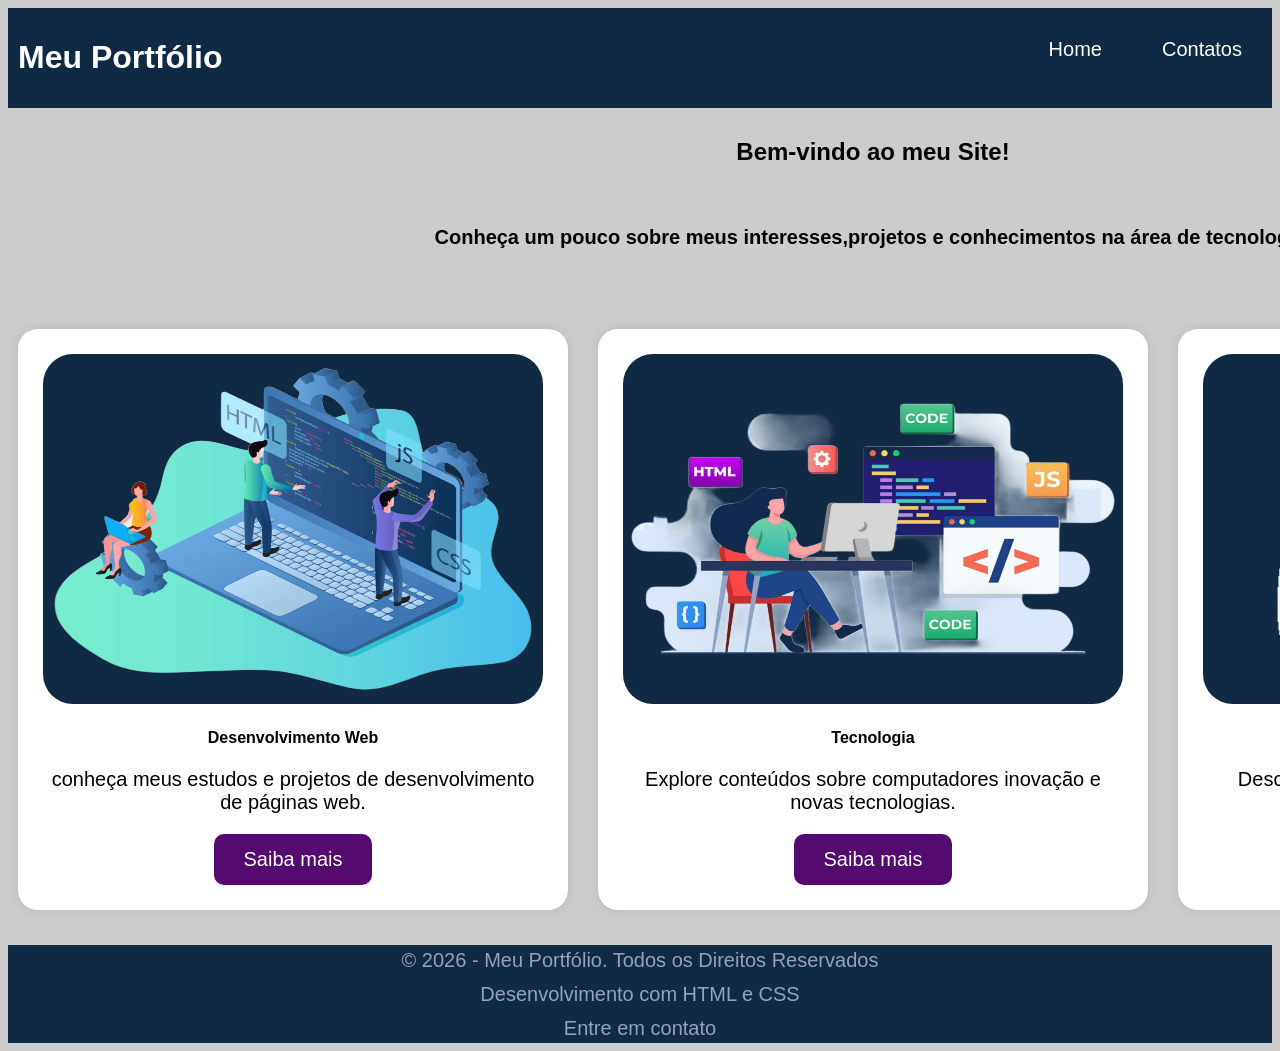
<file: index.html>
<!DOCTYPE html>
<html lang="en">

<head>
    <meta charset="UTF-8">
    <meta name="viewport" content="width=device-width, initial-scale=1.0">
    <title>Página para contatos</title>
    <link rel="stylesheet" href="style.css">
</head>

<body>
    <header>
        <div class="header">
            <div class="menu">
                <h1>Meu Portfólio</h1>
                <nav>
                    <a href="index.html">Home</a>
                    <a href="contato.html">Contatos</a>
                </nav>
            </div>
    </header>

    <main class="container">
        <h2>Bem-vindo ao meu Site!</h2>
        <p> <strong>Conheça um pouco sobre meus interesses,projetos e conhecimentos na área de tecnologia.</strong></p>
        <section id="cartao">
            <div class="card">
                <img src="./imagem/desenvol.png" alt="">
                <h4>Desenvolvimento Web</h4>
                <p>conheça meus estudos e projetos de desenvolvimento de páginas web.</p>
              <button > <a href="contato.html">Saiba mais</a> </button>
            </div>


            <div class="card">
                <img src="./imagem/tecnologia.png" alt="">
                <h4>Tecnologia</h4>
                <p>Explore conteúdos sobre computadores inovação e novas tecnologias.</p>
                <button > <a href="contato.html">Saiba mais</a> </button>
            </div>




            <div class="card">
                <img src="./imagem/aprendizagem.png" alt="">
                <h4>Aprendizagem</h4>
                <p>Descubra recursos e conteúdos para aprender e desenvolver habilidades.</p>
                <button > <a href="contato.html">Saiba mais</a> </button>

            </div>
        </section>
    </main>



    <footer class="rodape">
        <p> &copy; 2026 - Meu Portfólio.
            Todos os Direitos Reservados</p>
        <p>Desenvolvimento com HTML e CSS</p>
        <p>Entre em contato</p>

    </footer>

</body>

</html>
</file>
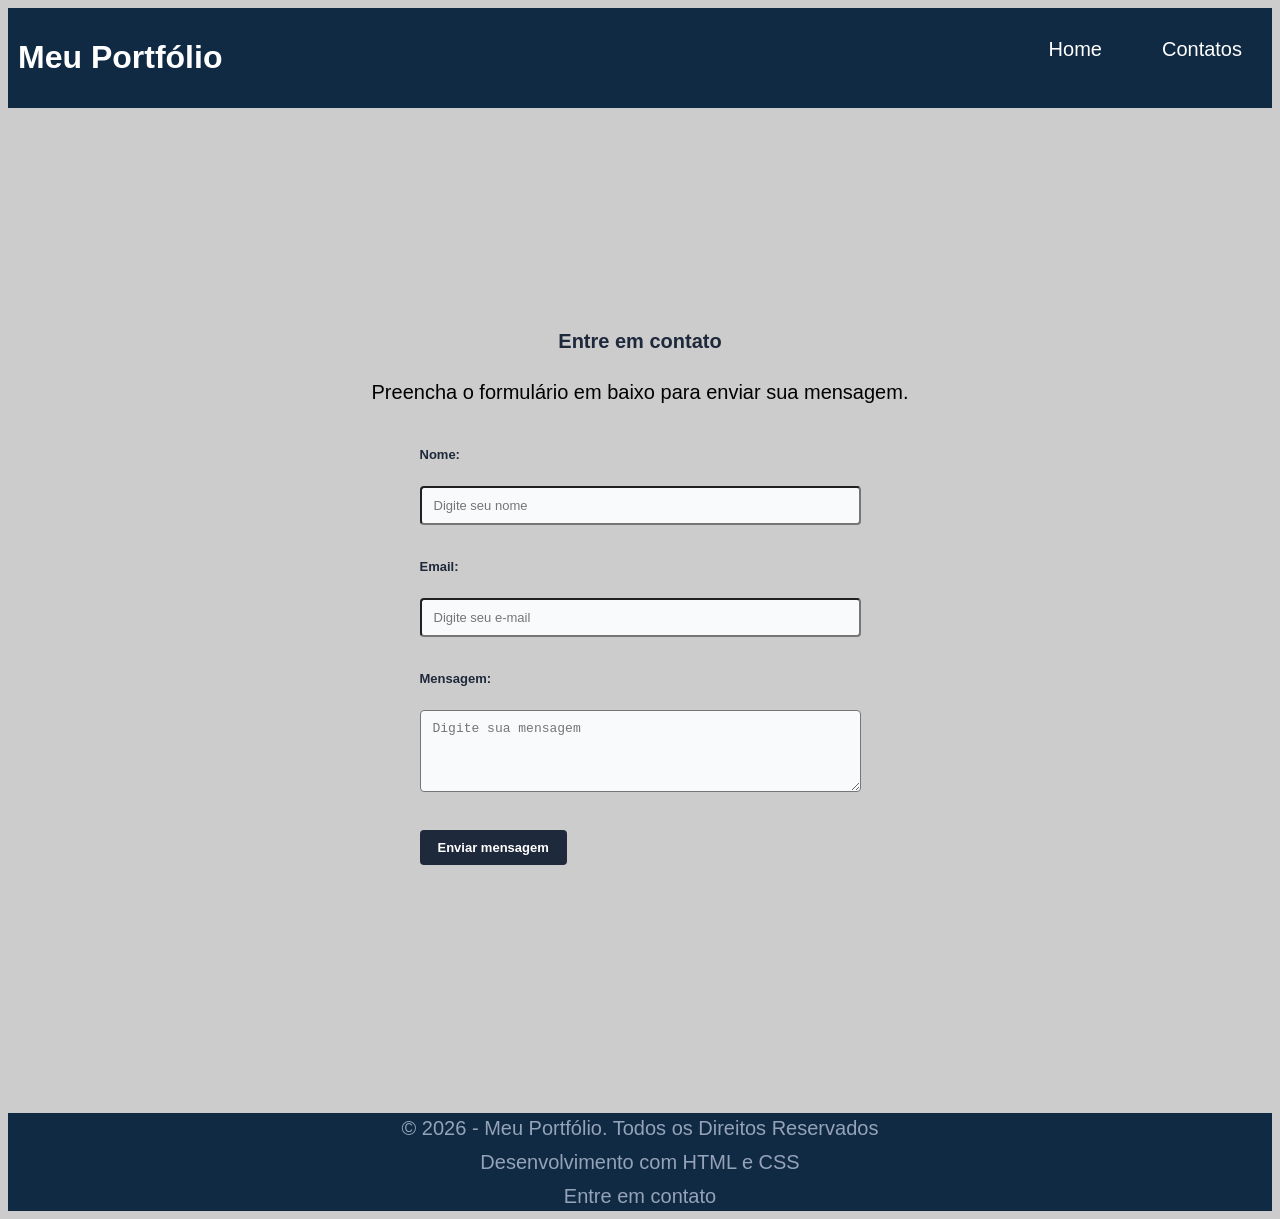
<file: contato.html>
<!DOCTYPE html>
<html lang="en">

<head>
    <meta charset="UTF-8">
    <meta name="viewport" content="width=device-width, initial-scale=1.0">
    <title>Página para contatos</title>
    <link rel="stylesheet" href="style.css">
</head>

<body>
    <header>
        <div class="header">
            <div class="menu">
            <h1>Meu Portfólio</h1>
            <nav>
                <a href="index.html">Home</a>
                <a href="contato.html">Contatos</a>
            </nav>
        </div>
    </header>
<main>
    <section class="contato">
        <div class="form-container"> 
        <h2>Entre em contato</h2>
        <p>Preencha o formulário em baixo para enviar sua mensagem.<br><br> </p>
        <form>
            <label for="nome">Nome:</label><br>
            <input type="text" id="nome" name="nome"  placeholder="Digite seu nome" required><br><br>

            <label for="email">Email:</label><br>
            <input type="email" id="email" name="email" placeholder="Digite seu e-mail" required><br><br>

            <label for="mensagem">Mensagem:</label><br>
          <textarea name="mensagem" id="mensagem" rows="4" cols="50" placeholder="Digite sua mensagem" required></textarea><br><br>
       <button type="submit">Enviar mensagem </button>
        </form>
        </div>
        </section>
</main>
    
    
    



<footer>
  <p> &copy; 2026 - Meu Portfólio.
            Todos os Direitos Reservados</p>
        <p>Desenvolvimento com HTML e CSS</p>
        <p>Entre em contato</p> 
       
</footer>

</body>

</html>
</file>
<file: style.css>
body {
    font-family: Arial, Helvetica, sans-serif;
    background-color: #ccc;

}

.header {
    display: inline;
    justify-content: end;




}

.menu {
    margin: 0;
    text-align: left;
    padding: 10px;
    background-color: #102a43;
    color: white;
    display: flex;
    justify-content: space-between;
    text-decoration:none;
}

nav {
    display: flex;
    gap: 20px;
    text-decoration:none;
}

.menu nav a {
    margin: 0;
    display: flex;
    justify-content: flex-end;
    padding: 20px;
    gap: 10px;
    color: white;
    font-size: 20px;
    text-decoration: none;
}

.container {
    padding: 10px;
    margin: 0;
    gap: 20px;
    display: grid;
    grid-template-columns: (2, 1fr);
    text-align: center;

}

.container h2 {
    text-align: center;
}

p {
    text-align: center;
    font-size: 20px;
}

#cartao {
    display: flex;
    justify-content: space-around;
    gap: 30px;
    margin-top: 20px;
}

#cartao p {
    display: flex;
    justify-content: center;
    text-align: center;
}

.card {
    background-color: white;
    border-radius: 20px;
    padding: 25px;
    box-shadow: 0 0 10px rgba(0, 0, 0, 0.1);
margin-top: 20px;
}

.card img {
   height: 350px;
    width: 500px;
    background-color: #102a43;
    border-radius: 30px;
}

.card button {
    padding: 14px 30px;
    font-size: 20px;
    border-radius: 10px;
    border: none;
    background-color: rgb(84, 10, 110);
    color: white;
    cursor: pointer;
;
}

.card a {
    color: white;
    text-decoration: none;
}

footer {
    background-color: #102a43;
    color: white;
    margin-top: 20%;
}
footer button a{
    display: flex;
    text-align: center;

}

@media screen and (max-width:600px) {
    .container {
        display: grid;
        grid-template-columns: (1, 1fr);
    }


}

.form-container{
   font-family: Arial, Helvetica, sans-serif;
    background-color: #ccc;
    margin: 0;
    padding: 40px 20px;
    display: flex;
    justify-content: center;
    align-items: center;
    min-height: 100vh;
    flex-direction: column;



}
.form-container h2{
  font-size: 20px;
  color: #1e293b;
  margin-bottom: 8px;
  margin-top: 0;

}
#contato p {
    font-size: 13px;
    color: #64748b;
    margin-bottom: 24px;

}
.form-container label{
    display: block;
    font-size: 13px;
    font-weight: bold;
    color: #1e293b;
    margin-bottom: 6px;    

}
.form-container input, textarea{
width: 100%;
padding: 10px 12px;
margin-bottom: 16px;
border-radius: 4px;
font-size: 13px;
box-sizing: border-box;
background-color: #f8fafc;
color: #334155;
outline: none;
transition: border-color 0.2s;

} 
.form-container button{
    background-color: #1e293b;
    color: #ffffff;
    border: none;
    padding: 10px 18px;
    font-size: 13px;
    font-weight: bold;
    border-radius: 4px;
    cursor: pointer;
    transition: background-color 0.2s;
}
.form-container button:hover{
    background-color: #334155;

}
footer{
    text-align: center;
    margin-top: 25px;
    color: #94a3b8;
    font-size: 11px;
    line-height: 1.5;
}
footer p{
    margin: 4px;
}
</file>
